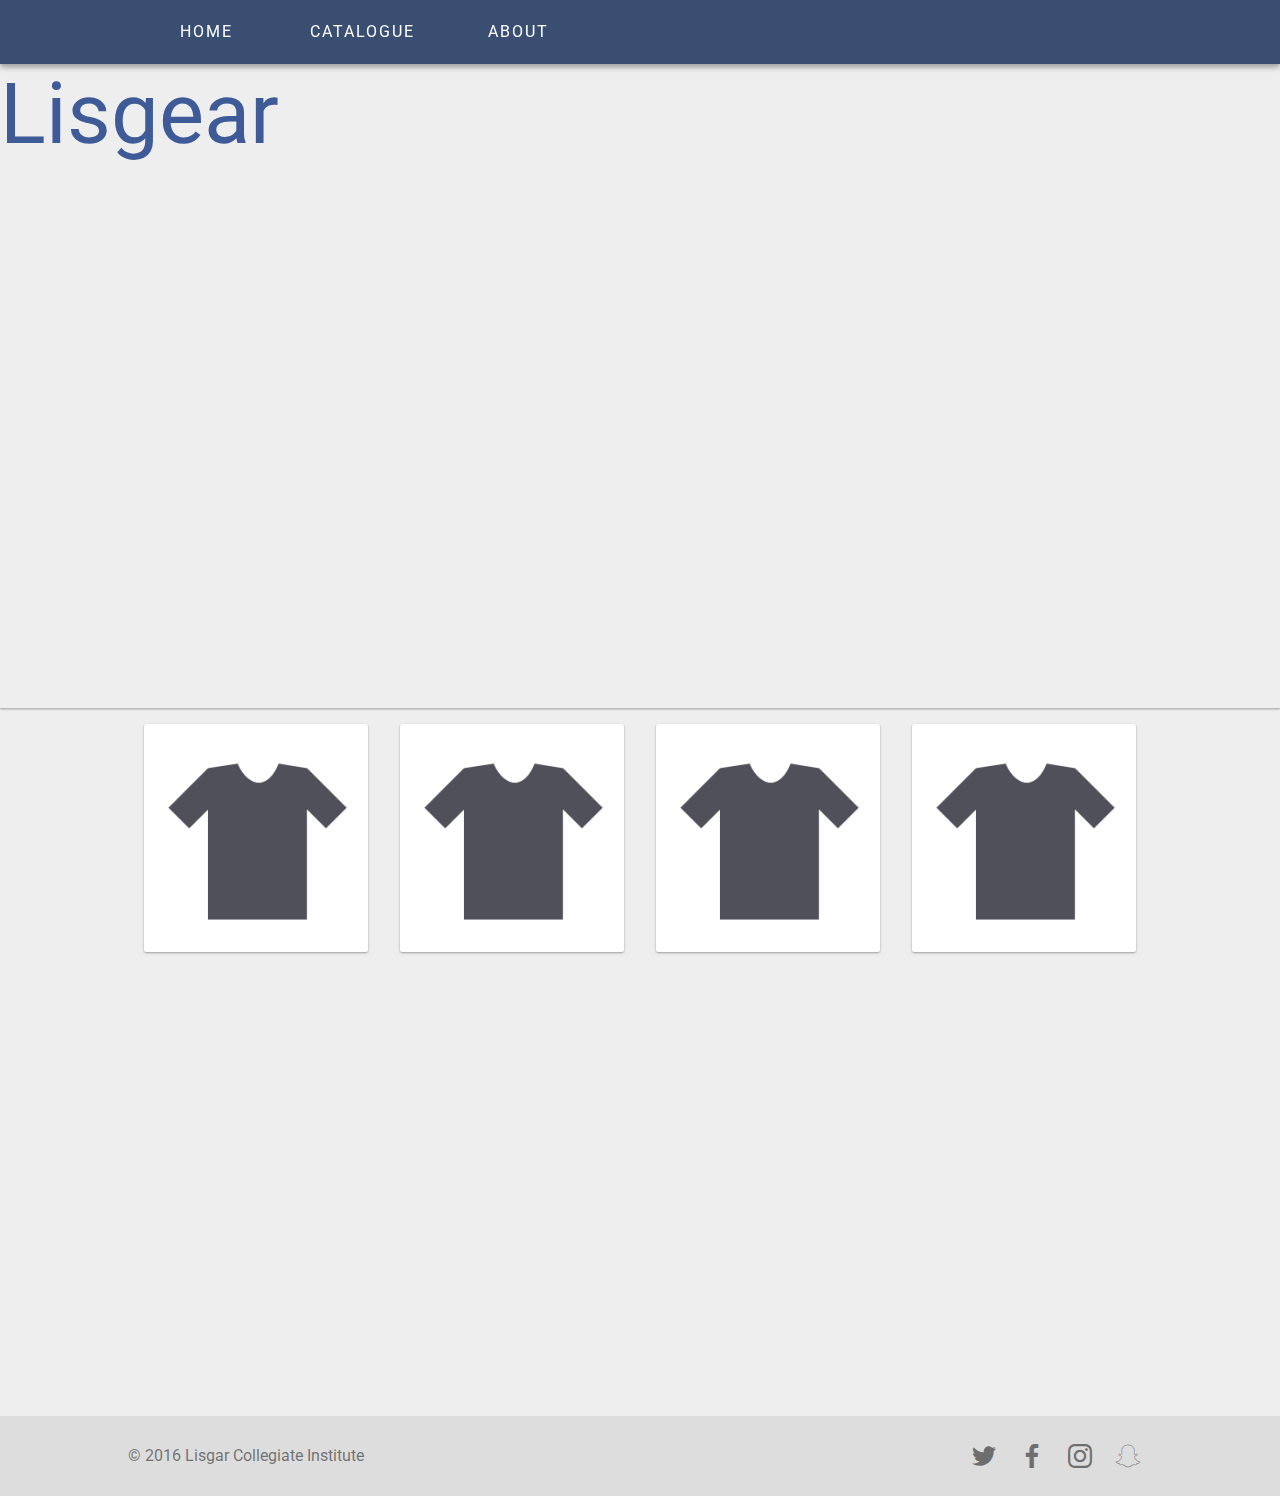
<file: catalogue.html>
<!DOCTYPE html>
<html lang="en">
<head>
    <meta charset="UTF-8">
    <title>Lisgear</title>
    <link rel="stylesheet" type="text/css" href="style.css">
    <link href="https://fonts.googleapis.com/css?family=Roboto" rel="stylesheet">
    <link href="https://fonts.googleapis.com/css?family=Sanchez" rel="stylesheet">
    <link href="https://file.myfontastic.com/n6vo44Re5QaWo8oCKShBs7/icons.css" rel="stylesheet">
</head>
<body>
    <header>
        <nav>
            <ul>
                <li>Home</li>
                <li>Catalogue</li>
                <li>About</li>
            </ul>
        </nav>
        <div class="header-image">
            <h1>Lisgear</h1>
        </div>

    </header>
    <main>
        <ul id="lisgear-products-list">
            <li class="lisgear-product">
                <a>
                    <img src='images/alternate.png'>
                </a>
            </li>
            <li class="lisgear-product">
                <a>
                    <img src='images/alternate.png'>
                </a>
            </li>
            <li class="lisgear-product">
                <a>
                    <img src='images/alternate.png'>
                </a>
            </li>
            <li class="lisgear-product">
                <a>
                    <img src='images/alternate.png'>
                </a>
            </li>
        </ul>
    </main>
    <footer>
        <div class="copyright">
            &copy 2016 Lisgar Collegiate Institute
        </div>
        <ul class="social">
            <li class="twitter">
                <a href="https://twitter.com/LisgarStudCo">
                    &#xe040;
                </a>
            </li>
            <li class="facebook">
                <a href="https://www.facebook.com/LisgarStudCo/">
                    &#xe041;
                </a>
            </li>
            <li class="instagram">
                <a href="https://www.instagram.com/lisgarstudco/">
                &#xe057;
                </a>
            </li>
            <li class="snapchat">
                &#xe03f;
            </li>
        </ul>
    </footer>
</body>
</html>
</file>
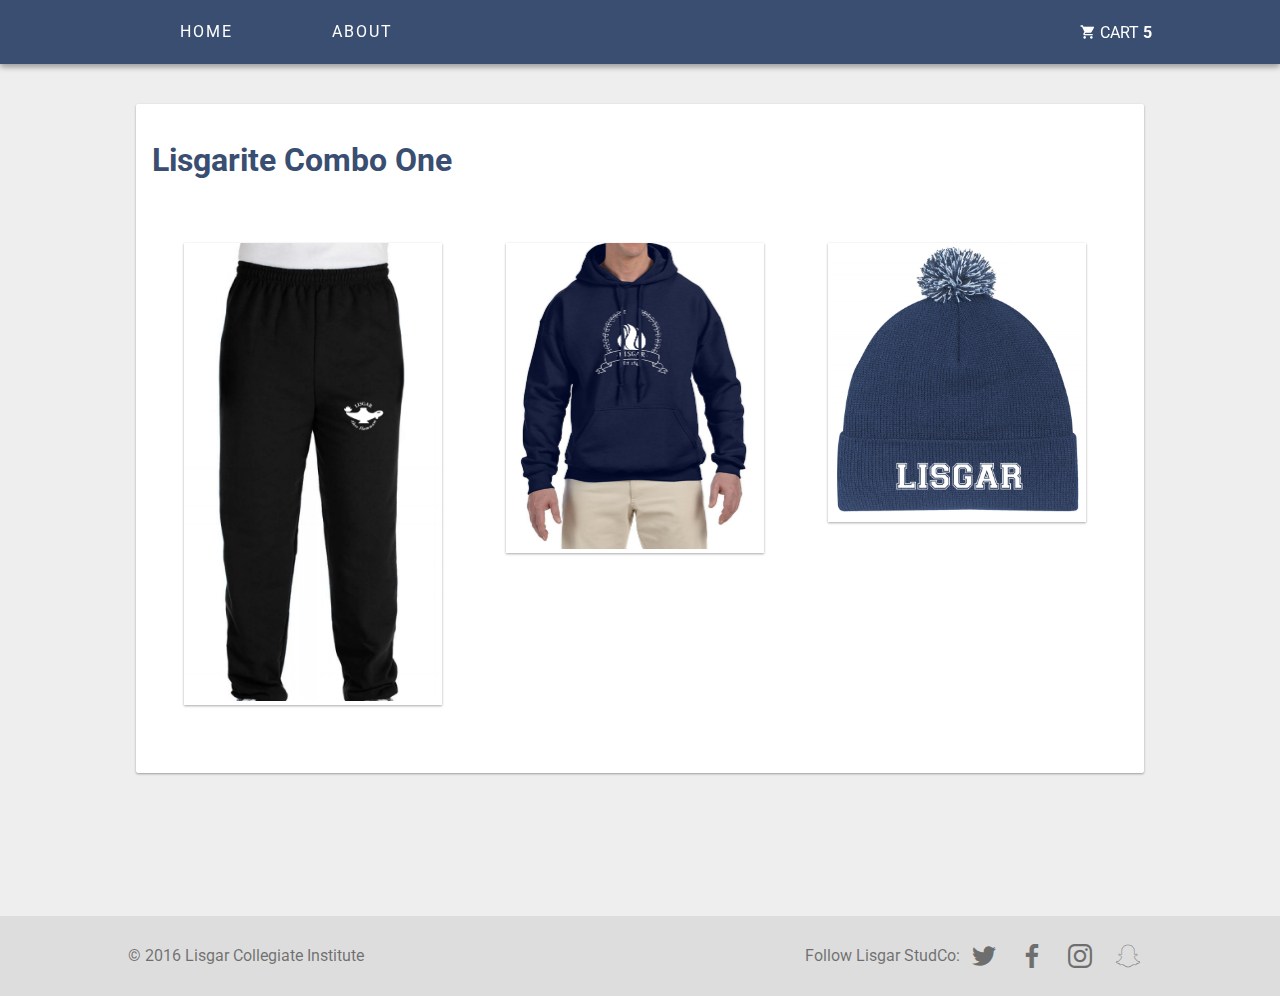
<file: lisgaritecomboone.html>
<!DOCTYPE html>
<!--suppress HtmlUnknownTarget -->
<html lang="en">
<head>
    <meta charset="UTF-8">
    <title>Lisgear</title>
    <link rel="stylesheet" type="text/css" href="style.css">
    <meta name="viewport" content="width=device-width">
    <meta name="theme-color" content="#394e70">
    <link href="https://fonts.googleapis.com/css?family=Roboto" rel="stylesheet">
    <link href="https://fonts.googleapis.com/icon?family=Material+Icons" rel="stylesheet">
</head>
<body>
    <div class="wrapper">
        <nav>
            <ul>
                <li><a href="index.html"><span>Home</span></a></li>
                <li><a href="index.html"><span>About</span></a></li>
            </ul>
            <div class="cart" data-items="5">
                Cart
            </div>
        </nav>
        <main>
            <div class="product-display-section">
                <div class="combo-header">
                    <h1>Lisgarite Combo One</h1>
                </div>
                <div class="combo-images">
                    <ul class="combo-images-list">
                        <li class="combo-images-list-item">
                            <a href="sweatpants.html">
                                <img src='images/sweatpants.png' alt="images/alternate.png">
                            </a>
                        </li>
                        <li class="combo-images-list-item">
                            <a href="hoodie.html">
                                <img src='images/hoodie.png' alt="images/alternate.png">
                            </a>
                        </li>
                        <li class="combo-images-list-item">
                            <a href="toque.html">
                                <img src='images/toque.png' alt="images/alternate.png">
                            </a>
                        </li>
                    </ul>
                <div class="combo-information-and-purchase">
                </div>
                </div>
            </div>
        </main>
        <footer class="special-products-footer">
            <div class="copyright">
                &copy 2016 Lisgar Collegiate Institute
            </div>
            <ul class="social">
                <li class="twitter">
                    <a href="https://twitter.com/LisgarStudCo">
                        &#xe040;
                    </a>
                </li>
                <li class="facebook">
                    <a href="https://www.facebook.com/LisgarStudCo/">
                        &#xe041;
                    </a>
                </li>
                <li class="instagram">
                    <a href="https://www.instagram.com/lisgarstudco/">
                    &#xe057;
                    </a>
                </li>
                <li class="snapchat">
                    &#xe03f;
                </li>
            </ul>
            <div class="social-message">Follow Lisgar StudCo: </div>
        </footer>
    </div>
</body>
</html>
</file>
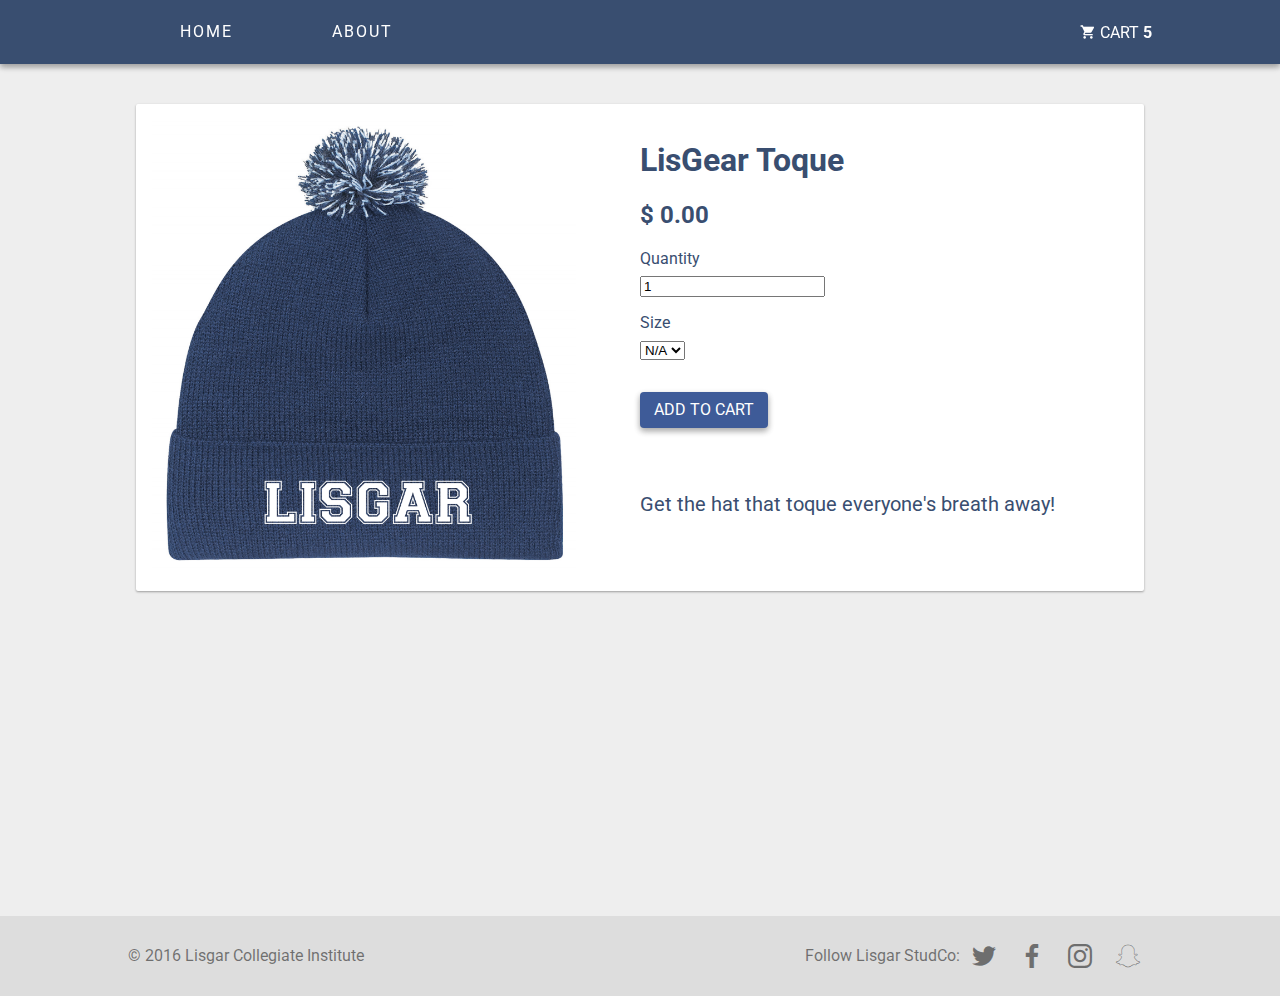
<file: toque.html>
<!-- THIS IS JUST FOR A TEST -->
<!DOCTYPE html>
<html lang="en">
<head>
    <meta charset="UTF-8">
    <title>Lisgear</title>
    <link rel="stylesheet" type="text/css" href="style.css">
    <meta name="viewport" content="width=device-width">
    <meta name="theme-color" content="#394e70">
    <link href="https://fonts.googleapis.com/css?family=Roboto" rel="stylesheet">
    <link href="https://fonts.googleapis.com/icon?family=Material+Icons" rel="stylesheet">
</head>
<body>
    <div class="wrapper">
        <nav>
            <ul>
                <li><a href="index.html"><span>Home</span></a></li>
                <li><a href="index.html"><span>About</span></a></li>
            </ul>
            <div class="cart" data-items="5">
                Cart
            </div>
        </nav>
        <main>
            <div class="product-display-section">
                <div class="product-image">
                    <img src="images/toque.png">
                </div>
                <div class="product-title">
                    <h1>LisGear Toque</h1>
                </div>
                <div class="product-information-and-add-to-cart">
                    <h2>$ 0.00 </h2>
                    <!--suppress HtmlUnknownTarget -->
                    <form action="/cart/add" method="post" enctype="multipart/form-data" class="add-to-cart-form">
                        <label for="quantity">Quantity</label>
                        <input type="number" id="quantity" name="quantity" value="1" min="1" class="quantity-selector">
                        <label for="size-selector">Size</label>
                        <select name="size" id="size-selector">
                            <option value="notapplicable">N/A</option>
                        </select>
                        <button type="submit" name="add" class="add-to-cart">
                            <span id="add-to-cart-text">Add to Cart</span>
                        </button>
                    </form>
                    <div class="product-information">
                        Get the hat that toque everyone's breath away!
                    </div>
                </div>
            </div>
        </main>
        <footer class="special-products-footer">
            <div class="copyright">
                &copy 2016 Lisgar Collegiate Institute
            </div>
            <ul class="social">
                <li class="twitter">
                    <a href="https://twitter.com/LisgarStudCo">
                        &#xe040;
                    </a>
                </li>
                <li class="facebook">
                    <a href="https://www.facebook.com/LisgarStudCo/">
                        &#xe041;
                    </a>
                </li>
                <li class="instagram">
                    <a href="https://www.instagram.com/lisgarstudco/">
                    &#xe057;
                    </a>
                </li>
                <li class="snapchat">
                    &#xe03f;
                </li>
            </ul>
            <div class="social-message">Follow Lisgar StudCo: </div>
        </footer>
    </div>
</body>
</html>
</file>
<file: style.css>
/* General Styles */
body {
    background: #eeeeee;
    width: 100%;
    height: 100%;
    margin: 0;
    color: #394e70;
    font-family: Roboto, sans-serif;
    position: absolute;
    top: 0;
}

html {
    width: 100%;
    height: 100%;
}

::selection {
    color: #fff;
    background: #0b254f;
}

a {
    color: inherit;
    text-decoration: none;
}

:focus {
    outline: none;
}

@font-face {
    font-family: "socicon";
    src:url("fonts/socicon.eot");
    src:url("fonts/socicon.eot?#iefix") format("embedded-opentype"),
    url("fonts/socicon.woff") format("woff"),
    url("fonts/socicon.ttf") format("truetype"),
    url("fonts/socicon.svg#socicon") format("svg");
    font-weight: normal;
    font-style: normal;
}

/* Navigation */
nav {
    width: 100%;
    height: 64px;
    overflow: hidden;
    box-sizing: border-box;
    position: fixed;
    z-index: 15;
    top: 0;
    left: 0;
    background: #394e70;
    box-shadow: 0 3px 6px rgba(0,0,0,0.16), 0 3px 6px rgba(0,0,0,0.23);
    padding: 0 10%;
    color: #ffffff;
}

nav ul {
    list-style: none;
    padding: 0;
    margin: 0;
    position: absolute;
    left: 10%;
}

nav ul li {
    float: left;
    -webkit-box-sizing: border-box;
    -moz-box-sizing: border-box;
    box-sizing: border-box;
    margin: 0 16px;
    width: 124px;
    height: 64px;
    line-height: 64px;
    text-align: center;
    text-transform: uppercase;
    letter-spacing: 2px;
    cursor: pointer;
}
.selected {
    font-weight: bold;
}
nav ul li a span{
    width: auto;
}
nav ul li a span:after {
    display: block;
    content: ' ';
    border-bottom: solid 1px #ffffff;
    transform: scaleX(0);
    transition: transform 0.2s ease-in-out;
    width: auto;
    margin-top: -16px;
}
nav ul li a:hover span:after {
    transform: scaleX(1);
}

nav ul li a {
    display: block;
    width: 100%;
    height: 100%;
}

.wrapper {
    position: relative;
    min-height: 100%;
    margin-top: 96px;
}

.cart {
    float: right;
    line-height: 64px;
    text-transform: uppercase;
    cursor: pointer;
    -webkit-user-select: none;
    -moz-user-select: none;
    -ms-user-select: none;
    user-select: none;
    height: 64px;
    box-sizing: border-box;
    margin-top: -2px;
}

/*noinspection CssNoGenericFontName*/
.cart:before {
    content:'\E8CC';
    font-family: Material Icons;
    position: relative;
    top: 2px;
}

.cart:after {
    content: attr(data-items);
    font-weight: bold;
}

/* Header */
header {
    width: 100%;
    height: calc(100% - 256px);
    margin-top: 64px;
    box-shadow: 0 1px 3px rgba(0,0,0,0.12), 0 1px 2px rgba(0,0,0,0.24);
}

header h1 {
    margin: 0;
    font-size: 85px;
    font-weight: 400;
    color: #3e5b98;
    height: 112px;
    position: relative;
    width: 100%;
}

.header-text p{
    width: 60%;
    box-sizing: border-box;
    color: #3e5b98;
}

.header-text .shop-link {
    color: #ffffff;
    background: #3e5b98;
    height: 36px;
    line-height: 36px;
    width: 118px;
    text-align: center;
    border-radius: 4px;
    text-transform: uppercase;
    box-shadow: 0 3px 6px rgba(0,0,0,0.16), 0 3px 6px rgba(0,0,0,0.23);
    transition: box-shadow 0.1s ease-in-out;
}

.shop-link a {
    display: block;
    width: 100%;
    height: 100%;
}

.header-text .shop-link:hover, .add-to-cart:hover {
    box-shadow: 0 10px 20px rgba(0,0,0,0.19), 0 6px 6px rgba(0,0,0,0.23);
}

.header-text .shop-link:active, .add-to-cart:active {
    box-shadow: 0 14px 28px rgba(0,0,0,0.25), 0 10px 10px rgba(0,0,0,0.22);
}

.header-text {
    height: 100%;
    width: 60%;
    padding: 20vh 32px 0 10%;
    text-align: left;
    position: absolute;
    box-sizing: border-box;
    background: rgba(238, 238, 238, 0.96);
    -webkit-clip-path: circle(100% at 0 0);
    clip-path: circle(100% at 0 0);
}

.header-content {
    height: 100%;
    background-size: cover;
    background: #0b254f url("images/header.jpg") no-repeat fixed top center;
    background-size: cover;
    position: relative;
    overflow: hidden;
}
.photo-credit {
    position: absolute;
    bottom: 8px;
    right: 32px;
    color: #ffffff;
    font-size: 12px;
    text-align: right;
    text-shadow: 1px 1px 0 rgba(0, 0, 0, 1);
}

/* Index */
main {
    overflow: hidden;
    padding: 0 10%;
    width: 100%;
    box-sizing: border-box;
    min-height: calc(100% - 192px);
    position: relative;
}
section h1 {
    margin-left: 16px;
    font-size: 34px;
}
#lisgear-products-list{
    width: 100%;
    height: auto;
    overflow: hidden;
    position: relative;
    padding: 0;
    margin: 0;
}
#lisgear-bundles-list{
    width: 100%;
    height: auto;
    overflow: hidden;
    position: relative;
    padding: 0;
    margin: 0;
}
#lisgear-bundles-list img{
    display: inline-block;
}
.lisgear-product {
    float: left;
    height: auto;
    width: calc(25% - 32px);
    background: #fff;
    box-shadow: 0 1px 3px rgba(0,0,0,0.12), 0 1px 2px rgba(0,0,0,0.24);
    list-style: none;
    box-sizing: border-box;
    margin: 16px;
    overflow: hidden;
    transition: box-shadow 0.2s ease-in-out;
    border-radius: 2px;
}
.lisgear-product:hover {
    box-shadow: 0 10px 20px rgba(0,0,0,0.19), 0 6px 6px rgba(0,0,0,0.23);
}

.product-description {
    -webkit-box-sizing: border-box;
    -moz-box-sizing: border-box;
    box-sizing: border-box;
    width: 100%;
    height: auto;
    padding: 16px;
}

.product-description .title {
    font-size: 20px;
    float: left;
}

.product-description .price {
    font-size: 20px;
    float: right;
}

.product-description .description {
    clear: both;
    opacity: 0.8;
}

.lisgear-product img {
    width: 100%;
}

/* Footer */
footer {
    width: 100%;
    background: #DDDDDD;
    color: rgba(0, 0, 0, 0.5);
    padding: 16px 10%;
    -webkit-box-sizing: border-box;
    -moz-box-sizing: border-box;
    box-sizing: border-box;
    height: 80px;
    clear: both;
}

.social {
    list-style: none;
    padding: 0;
    margin: 0;
    float: right;
    cursor: pointer;
    -webkit-user-select: none;
    -moz-user-select: none;
    -ms-user-select: none;
    user-select: none;
}

.social li {
    float: left;
    /*noinspection CssNoGenericFontName*/
    font-family: socicon;
    height: 48px;
    width: 48px;
    font-size: 24px;
    text-align: center;
    line-height: 48px;
    transition: color 0.1s ease-in-out;
}

.social li a {
    display: block;
    width: 100%;
    height: 100%;
}

.twitter:hover {
    color: #4da7de;
}

.facebook:hover {
    color: #3e5b98;
}

.instagram:hover {
    color: #000000;
}

.snapchat:hover {
    color: #fffa37;
}

.snapchat {
    position: relative;
}

.snapchat:after {
    content: 'lisgarstudco';
    background: rgba(0, 0, 0, 0.8);
    position: absolute;
    font-family: Roboto, sans-serif;
    color: #ffffff;
    font-size: 16px;
    height: 24px;
    line-height: 24px;
    padding: 8px 0;
    width: 112px;
    border-radius: 12px;
    left: -32px;
    top: -36px;
    opacity: 0;
    /*noinspection CssUnknownProperty*/
    -webkit-clip-path: circle(0% at 50% 150%);
    clip-path: circle(0% at 50% 150%);
    transition: -webkit-clip-path 0.2s, clip-path 0.2s, opacity 0.2s;
}
.snapchat:hover:after {
    /*noinspection CssUnknownProperty*/
    -webkit-clip-path: circle(100% at center);
    clip-path: circle(100% at center);
    opacity: 1;
}

.copyright {
    float: left;
    line-height: 48px;
}

.copyright a:hover {
    text-decoration: underline;
}

.social-message {
    float: right;
    line-height: 48px;
}

/* product display pages */
.special-products-footer{
    width: 100%;
    background: #DDDDDD;
    color: rgba(0, 0, 0, 0.5);
    padding: 16px 10%;
    -webkit-box-sizing: border-box;
    -moz-box-sizing: border-box;
    box-sizing: border-box;
    height: 80px;
    clear: both;
    position: absolute;
    bottom: 0;
    left: 0;
}
.product-display-section {
	width: calc(100% - 16px);
    border-radius: 2px;
	height: auto;
    overflow: hidden;
    background: #ffffff;
    box-shadow: 0 1px 3px rgba(0,0,0,0.12), 0 1px 2px rgba(0,0,0,0.24);
    padding: 16px;
    box-sizing: border-box;
    margin: 8px;
}
.product-image {
	float: left;
    height: auto;
    width: calc(50% - 64px);
    box-sizing: border-box;
    max-height: 40vw;
    overflow: hidden;
    vertical-align: middle;
    text-align: center;
}
.product-image img{
	width: 100%;
}
.product-title {
    margin-left: 50%;
}
.product-information-and-add-to-cart {
    margin-left: 50%;
}
.product-information-and-add-to-cart label {
    display: block;
    margin-bottom: 8px;
    margin-top: 16px;
}
.quantity{
    border: 1px solid #ddd;
    border-radius: 2px;
    padding: 0 16px 0 10px;
    width: 64px;
    height: 32px;
    font-size: 15px;
    font-family: Roboto, serif;
}
.size-selector{
    font-family: Roboto, serif;
    border-radius: 2px;
}
.add-to-cart {
    margin-top: 32px;
    padding: 0;
    display: block;
    background-color: #3e5b98;
    box-shadow: 0 3px 6px rgba(0,0,0,0.16), 0 3px 6px rgba(0,0,0,0.23);
    transition: box-shadow 0.2s ease-in-out;
    color: white;
    font-family: Roboto, serif;
    font-size: 16px;
    text-transform: uppercase;
    border: 0 none;
    width: 128px;
    height: 36px;
    border-radius: 4px;
    cursor: pointer;
    -webkit-appearance: none;
    -moz-appearance: none;
    appearance: none;
}
.product-information {
    display: block;
    margin-top: 64px;
    font-size: 20px;
}
.combo-images {
    height: 514px; /* it's a little bit larger here to show the shadow of some of the larger li's */
    margin-top: 64px;
}
.combo-images-list {
    padding: 0;
    margin: 0;
}
.combo-images-list-item {
    float: left;
    height: auto;
    width: calc(33% - 64px);
    background: #fff;
    box-shadow: 0 1px 3px rgba(0,0,0,0.12), 0 1px 2px rgba(0,0,0,0.24);
    list-style: none;
    box-sizing: border-box;
    margin: 0 32px 0 32px;
    max-height: 512px;
    overflow: hidden;
}
.combo-images-list-item img{
    width: 100%;
    max-height: 100%;
}

.mobile {
    display: none;
}

@media only screen and (max-width: 480px){
    nav {
        padding: 0 16px;
    }
    nav ul {
        left: 0;
    }
    nav ul li {
        margin: 0;
        width: 96px;
    }
    main {
        padding: 0;
    }

    #lisgear-products-list {
        margin: 0;
    }

    #lisgear-bundles-list{
        margin: 0;
    }

    .lisgear-product {
        width: calc(100% - 32px);
        margin: 8px 16px;
    }

    .lisgear-product:first-child {
        margin: 16px 16px 8px;
    }

    .lisgear-product:last-child {
        margin: 8px 16px 16px;
    }

    .header-text {
        top: 0;
        padding: 0;
        text-align: center;
        -webkit-clip-path: circle(80% at 50% 0);
        width: 100%;
    }

    .header-text p {
        width: 100%;
        box-sizing: border-box;
        padding: 0 32px;
    }

    .shop-link {
        position: absolute;
        left: calc(50% - 59px);
    }

    section h1 {
        text-align: center;
    }

    .photo-credit {
        width: 100%;
        text-align:center;
        left: 0;
    }

    header {
        height: calc(100% - 64px);
    }

    footer {
        height: auto;
        overflow: hidden;
    }

    .copyright {
        float: left;
        line-height: 24px;
        text-align: center;
        width: 100%;
    }

    .social {
        float: left;
        width: 100%;
    }

    .social li {
        width: 25%;
    }

    .social-message {
        display: none;
    }
    .no-mobile {
        display: none;
    }
    .mobile {
        display: block;
    }
}
</file>
